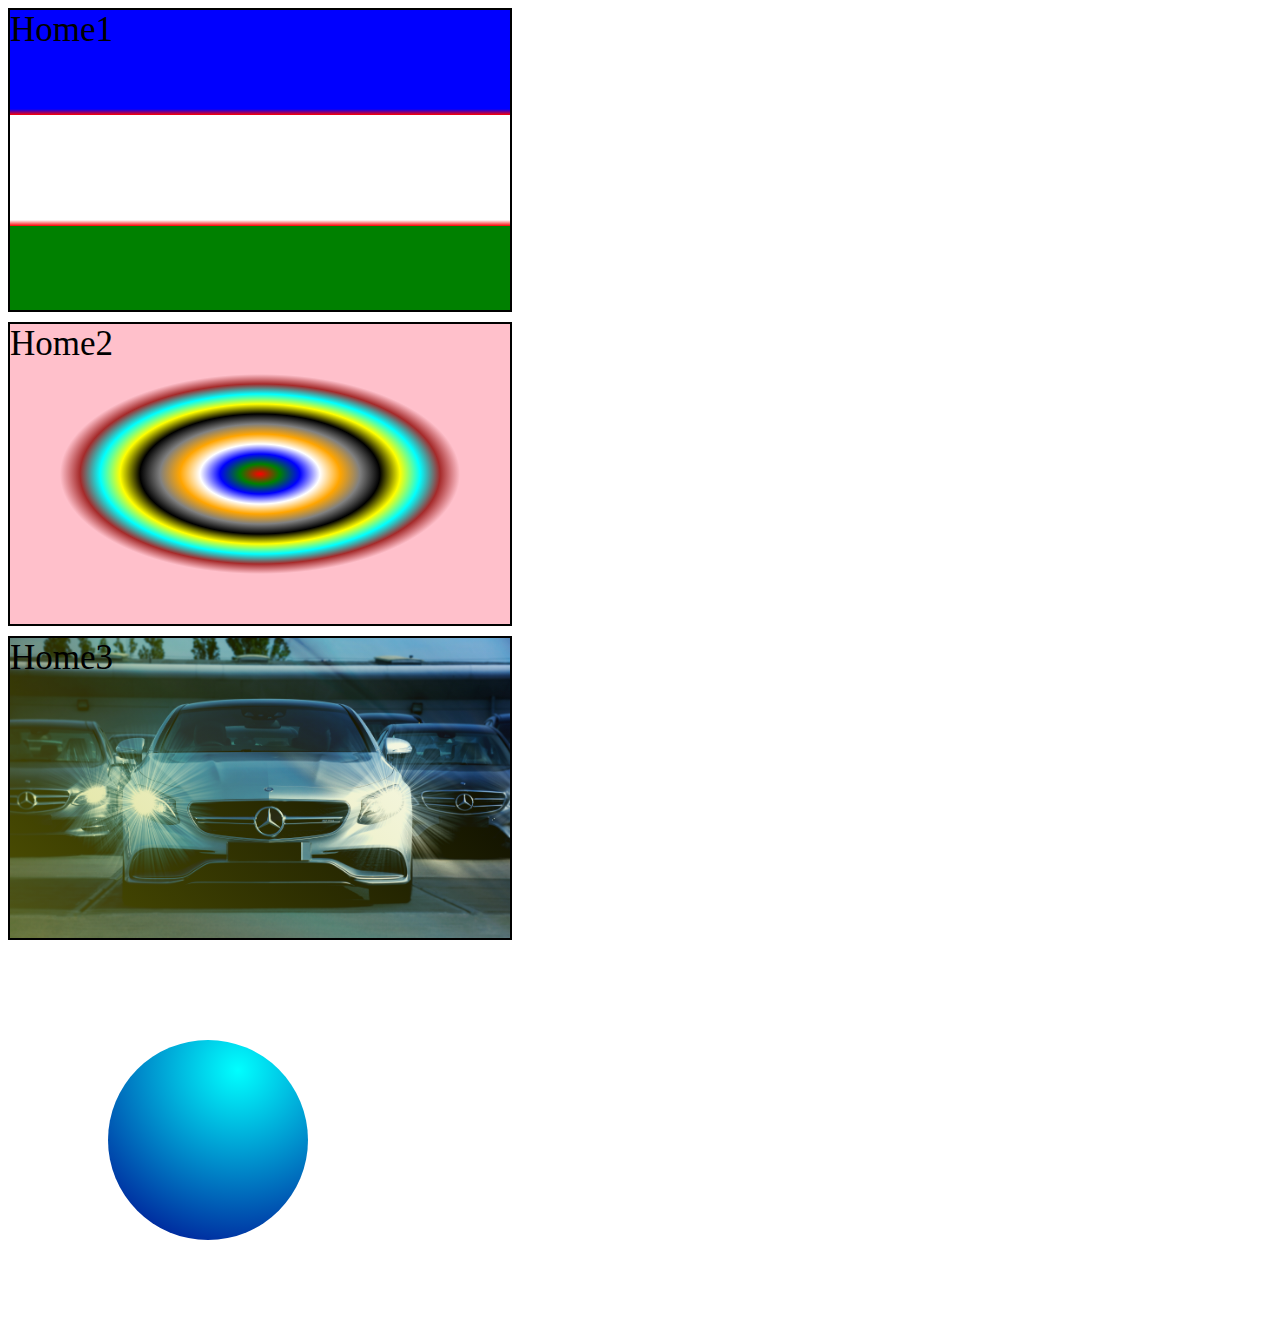
<file: 11-dars/index.html>
<!DOCTYPE html>
<html lang="en">
<head>
    <meta charset="UTF-8">
    <meta http-equiv="X-UA-Compatible" content="IE=edge">
    <meta name="viewport" content="width=device-width, initial-scale=1.0">
    <title>Document</title>
    <link rel="stylesheet" href="./style.css">
</head>
<body>
    <div class="home home1">Home1</div>
    <div class="home home2">Home2</div>
    <div class="home home3">Home3</div>
    <div class="demo"></div>
</body>
</html>
</file>
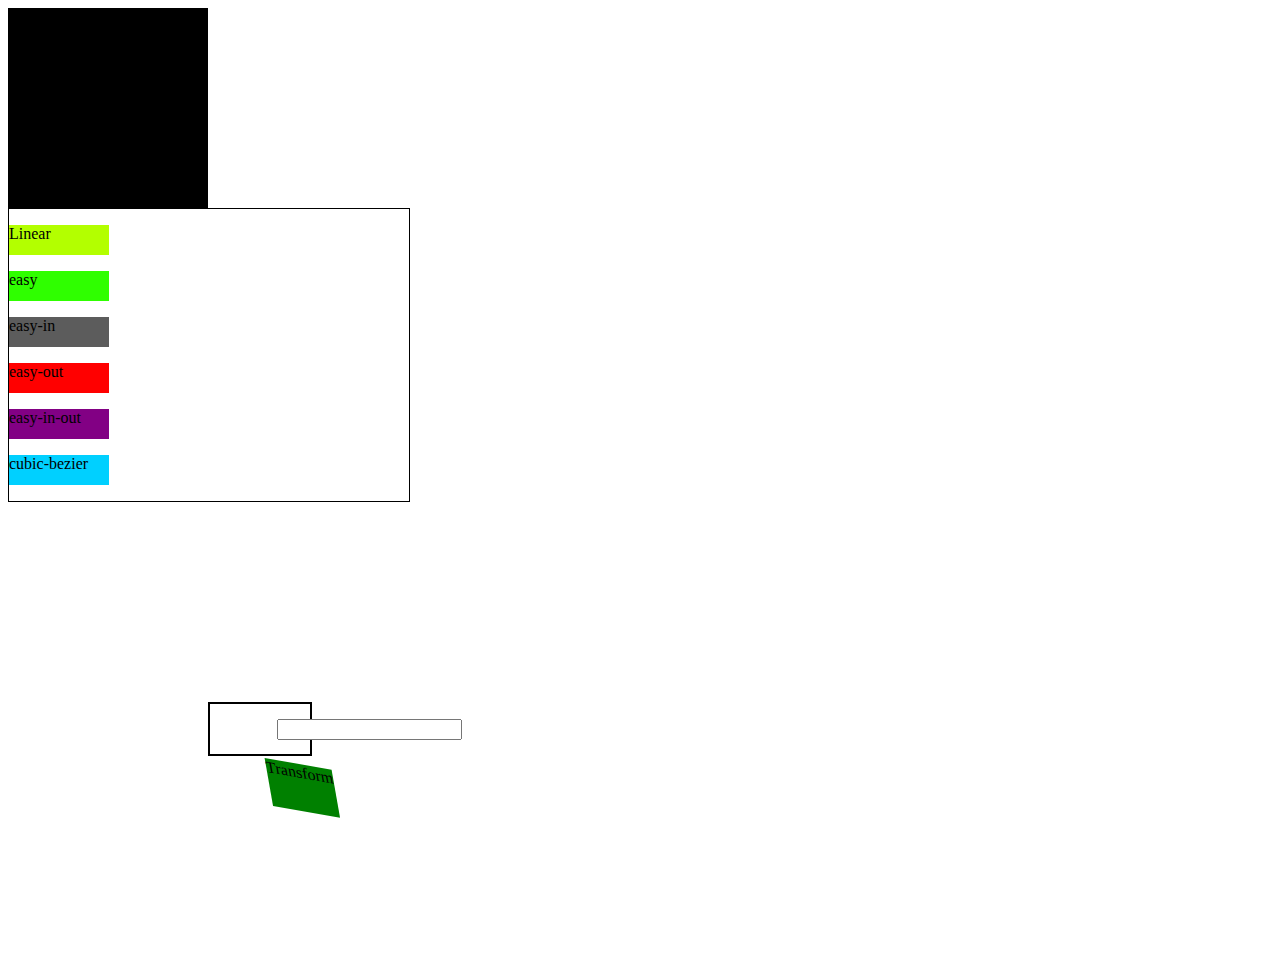
<file: 12-dars/index.html>
<!DOCTYPE html>
<html lang="en">
<head>
    <meta charset="UTF-8">
    <meta http-equiv="X-UA-Compatible" content="IE=edge">
    <meta name="viewport" content="width=device-width, initial-scale=1.0">
    <title>Document</title>
    <link rel="stylesheet" href="./style.css">
</head>
<body>
    <div class="box"></div>
    <div class="home">
        <p class="plar p1">Linear</p>
        <p class="plar p2">easy</p>
        <p class="plar p3">easy-in</p>
        <p class="plar p4">easy-out</p>
        <p class="plar p5">easy-in-out</p>
        <p class="plar p6">cubic-bezier</p>
    </div>
    <div class="main">
        <div class="demo">Transform</div>
        <input type="text">
    </div>
</body>
</html>
</file>
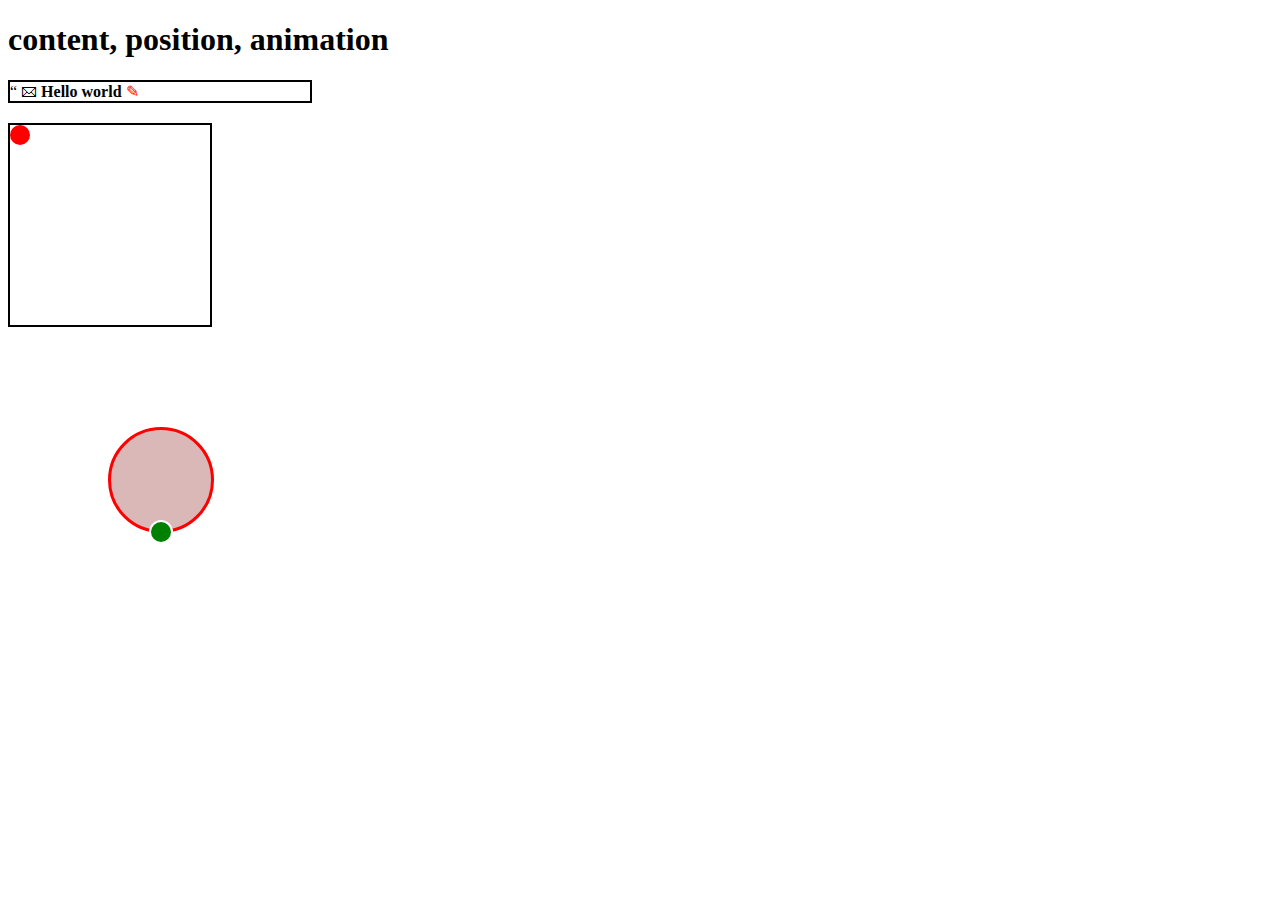
<file: 13-dars/index.html>
<!DOCTYPE html>
<html lang="en">
<head>
    <meta charset="UTF-8">
    <meta http-equiv="X-UA-Compatible" content="IE=edge">
    <meta name="viewport" content="width=device-width, initial-scale=1.0">
    <title>Document</title>
    <link rel="stylesheet" href="./style.css">
</head>
<body>
    <h1>content, position, animation</h1>
    <div class="content salom">
        <span>&#128386;</span>
        <b>Hello world</b>
    </div>
    <div class="box">
        <p></p>
    </div>
    <div class="demo"></div>
</body>
</html>
</file>
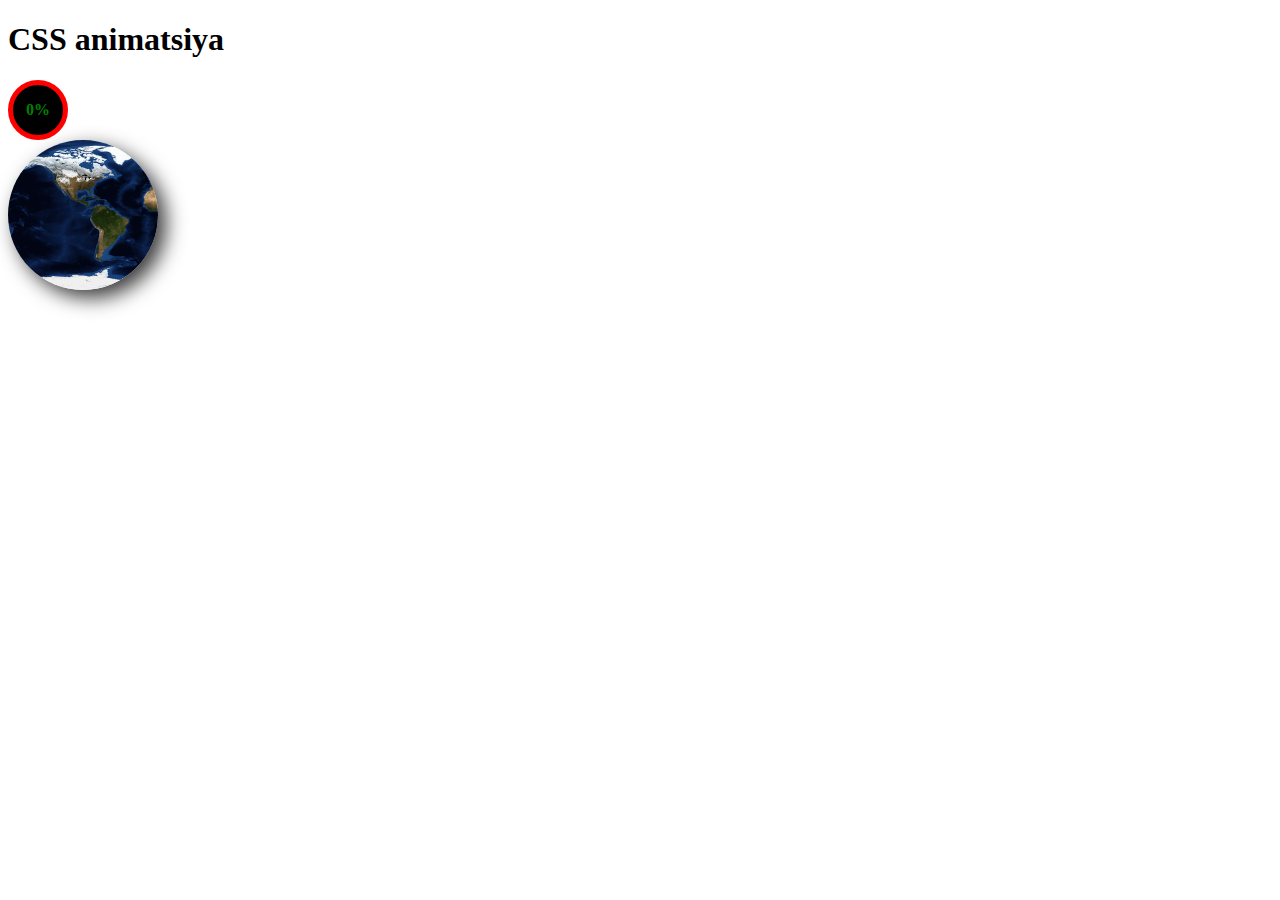
<file: 14-dars/index.html>
<!DOCTYPE html>
<html lang="en">
<head>
    <meta charset="UTF-8">
    <meta http-equiv="X-UA-Compatible" content="IE=edge">
    <meta name="viewport" content="width=device-width, initial-scale=1.0">
    <title>Document</title>
    <link rel="stylesheet" href="./style.css">
</head>
<body>
    <h1>CSS animatsiya</h1>
    <!-- <div class="box">
        <p class="text">Hello world</p>
    </div>
    <div class="box">
        <p class="diract d1">normal</p>
        <p class="diract d2">alternate</p>
        <p class="diract d3">alternate-reverse</p>
        <p class="diract d4">reverse</p>
    </div> -->
    <div class="foiz">
        <b>0%</b>
        <b>10%</b>
        <b>20%</b>
        <b>30%</b>
        <b>40%</b>
        <b>50%</b>
        <b>60%</b>
        <b>70%</b>
        <b>80%</b>
        <b>90%</b>
        <b>100%</b>
    </div>
    <div class="earth"></div>
</body>
</html>
</file>
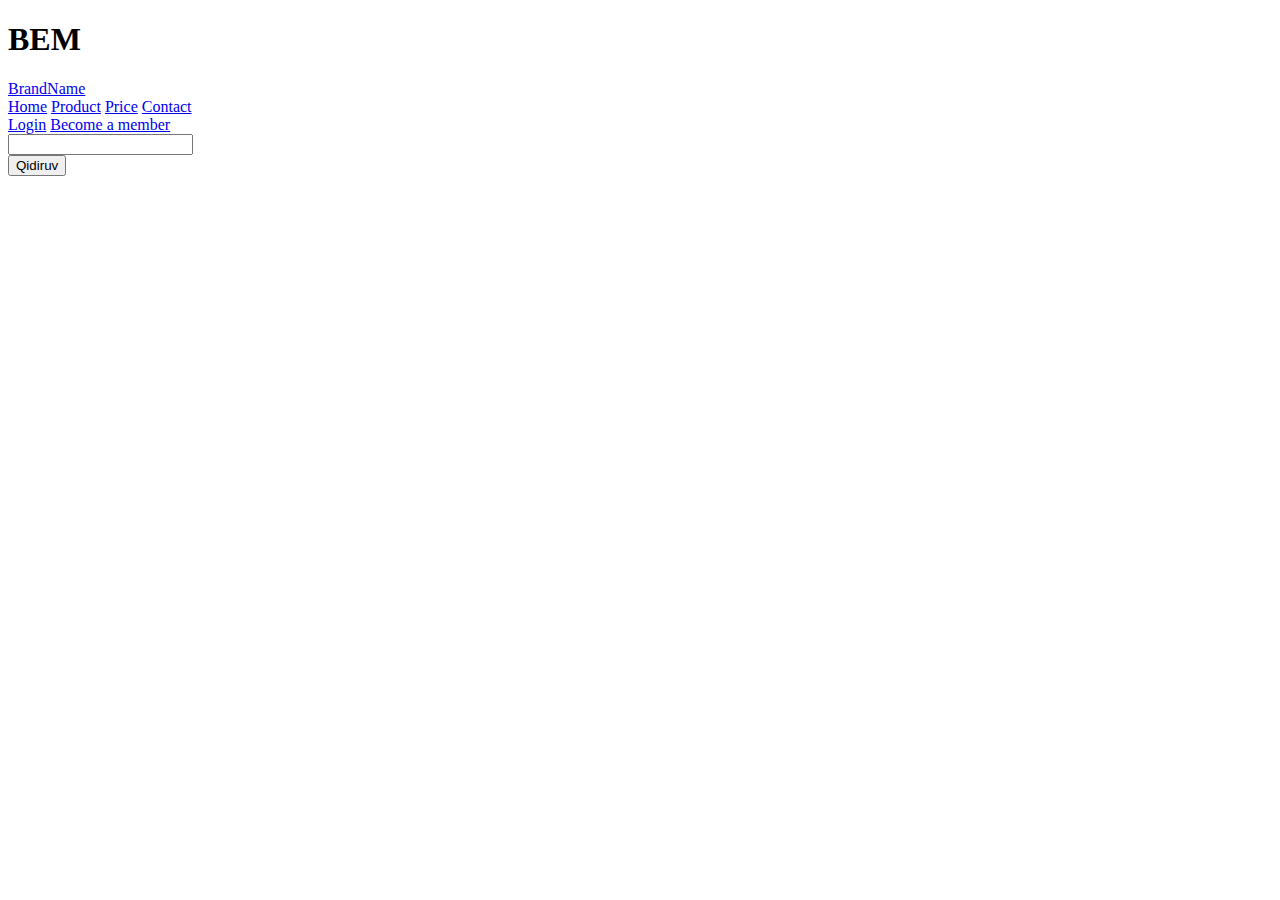
<file: 16-dars/index.html>
<!DOCTYPE html>
<html lang="en">
<head>
    <meta charset="UTF-8">
    <meta http-equiv="X-UA-Compatible" content="IE=edge">
    <meta name="viewport" content="width=device-width, initial-scale=1.0">
    <title>Document</title>
</head>
<body>
    <h1>BEM</h1>
    <div class="navbar">
        <div class="navbar-logo">
            <a href="#">BrandName</a>
        </div>
        <div class="navbar-nav">
            <a href="#" class="navbar-nav__link">Home</a>
            <a href="#">Product</a>
            <a href="#">Price</a>
            <a href="#">Contact</a>
        </div>
        <div class="navbar-login">
            <a href="#">Login</a>
            <a href="#">Become a member</a>
        </div>
    </div>
    <div class="search">
        <div class="input">
            <input type="text">
        </div>
        <div class="search-button">
            <button>Qidiruv</button>
        </div>
    </div>
</body>
</html>
</file>
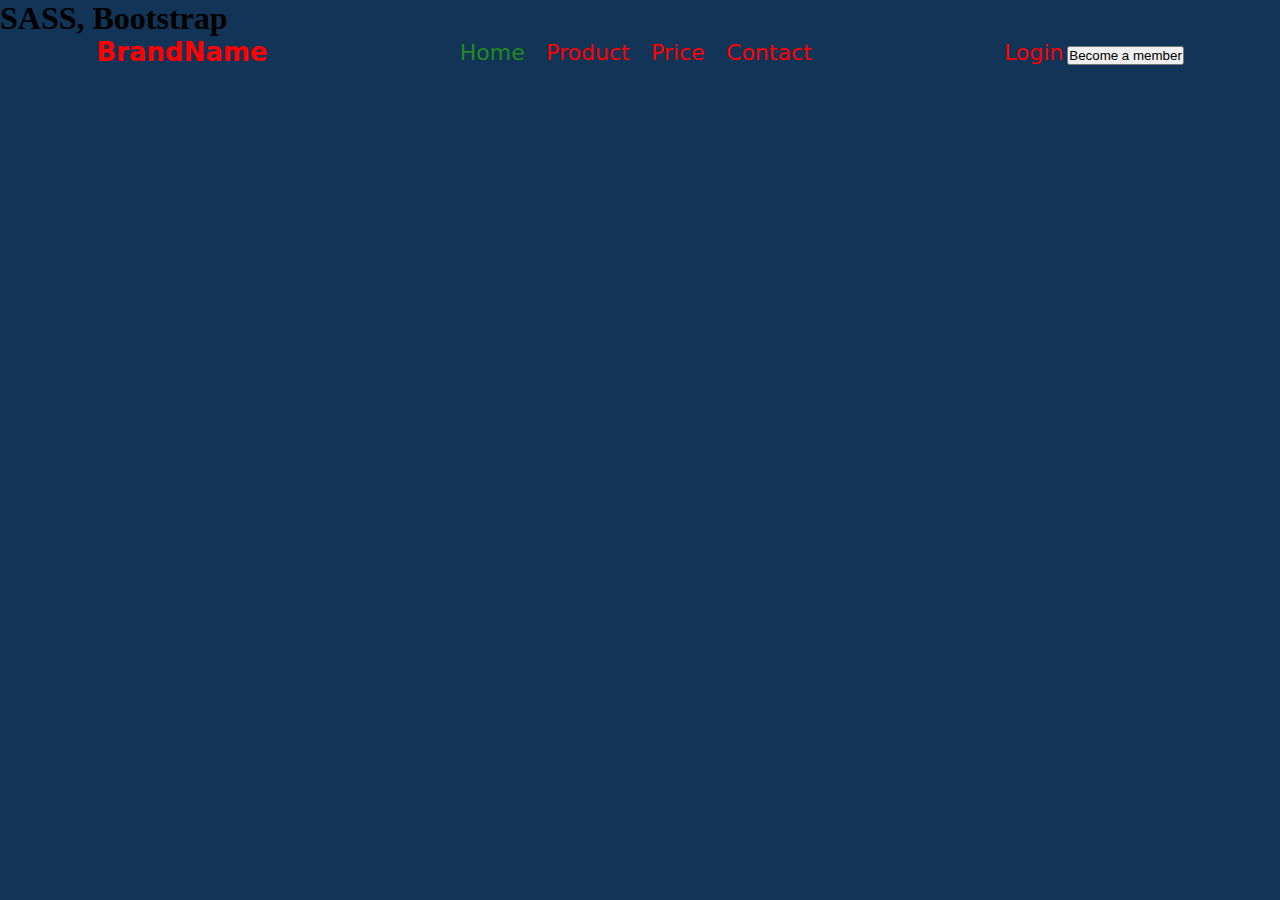
<file: 17-dars/index.html>
<!DOCTYPE html>
<html lang="en">
<head>
    <meta charset="UTF-8">
    <meta http-equiv="X-UA-Compatible" content="IE=edge">
    <meta name="viewport" content="width=device-width, initial-scale=1.0">
    <title>Document</title>
    <link rel="stylesheet" href="./style/css/style.css">
</head>
<body>
    <h1>SASS, Bootstrap</h1>
    <div class="navbar">
        <div class="navbar-logo">
            <a href="#">BrandName</a>
        </div>
        <div class="navbar-nav">
            <a href="#" class="navbar-nav__activ">Home</a>
            <a href="#">Product</a>
            <a href="#">Price</a>
            <a href="#">Contact</a>
        </div>
        <div class="navbar-login">
            <a href="#">Login</a>
            <button>Become a member</button>
        </div>
    </div>
</body>
</html>
</file>
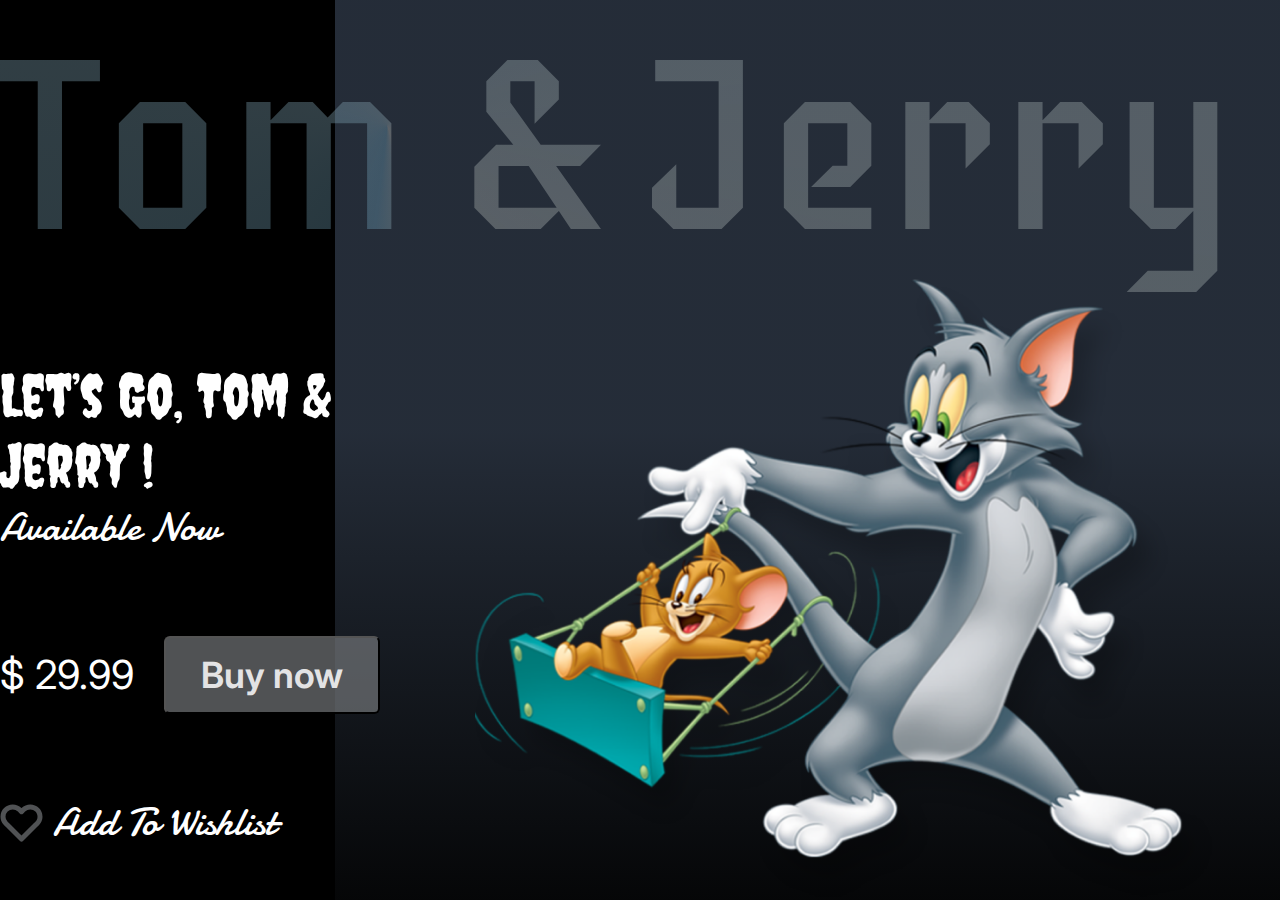
<file: 19-dars/index.html>
<!DOCTYPE html>
<html lang="en">
<head>
    <meta charset="UTF-8">
    <meta http-equiv="X-UA-Compatible" content="IE=edge">
    <meta name="viewport" content="width=device-width, initial-scale=1.0">
    <title>Document</title>
    <link rel="stylesheet" href="./style.css">
    <link rel="preconnect" href="https://fonts.googleapis.com">
    <!-- <link rel="preconnect" href="https://fonts.gstatic.com" crossorigin>
    <link href="https://fonts.googleapis.com/css2?family=Iceberg&display=swap" rel="stylesheet"> -->
</head>
<body>
    <div class="container">
        <h1 class="title">Tom & Jerry</h1>
        <div class="home">
            <div class="home_left">
                <div class="home_left_item1">
                    <p class="sub-title">Let’s Go, Tom & Jerry !</p>
                    <p class="text">Available Now</p>
                </div>
                <div class="home_left_item">
                    <p class="price">$ 29.99</p>
                    <button class="buy_btn">Buy now</button>
                </div>
                <div class="home_left_item">
                    <img src="./heart.svg" alt="">
                    <p class="text">Add To Wishlist</p>
                </div>
            </div>
            <div class="home_right">
                <img class="tom_jerry" src="./img.png" alt="">
            </div>
        </div>
    </div>
</body>
</html>
</file>
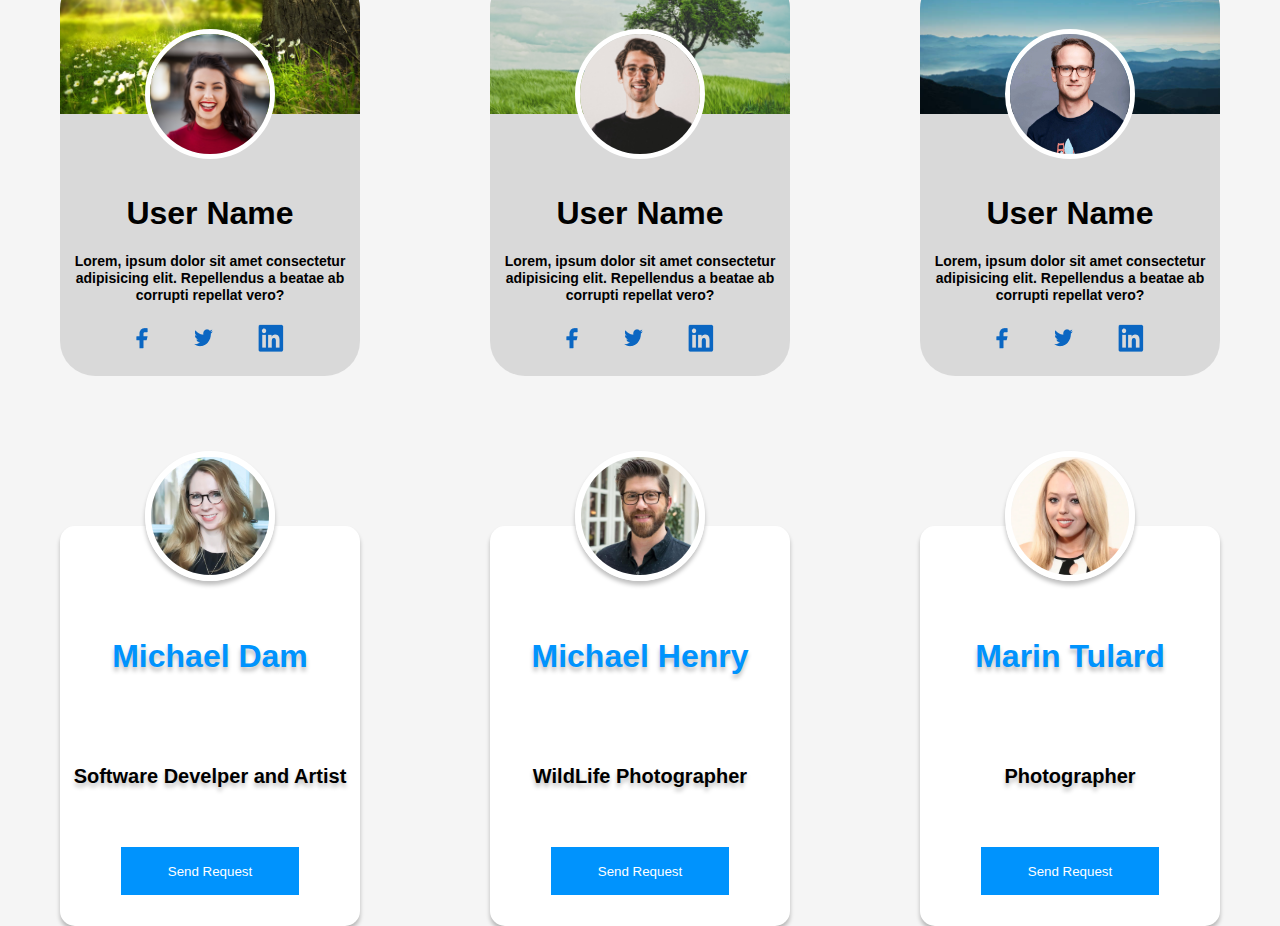
<file: 20-dars/index.html>
<!DOCTYPE html>
<html lang="en">
<head>
    <meta charset="UTF-8">
    <meta http-equiv="X-UA-Compatible" content="IE=edge">
    <meta name="viewport" content="width=device-width, initial-scale=1.0">
    <title>Cards</title>
    <link rel="stylesheet" href="./style/css/style.css">
</head>
<body>
    <div class="container">
        <div class="grid">
            <div class="grid-elements">
                <div class="user_bg"><img src="./images/card1.jpg" alt=""></div>
                <div class="user_pic"><img src="./images/user1.jpg" alt=""></div>
                <p class="user_name">User Name</p>
                <p class="user_description">Lorem, ipsum dolor sit amet consectetur adipisicing elit. Repellendus a beatae ab corrupti repellat vero?</p>
                <div class="social">
                    <a href="#"><img src="./images/icoFacebook.png" alt=""></a>
                    <a href="#"><img src="./images/icoTwitter.png" alt=""></a>
                    <a href="#"><img src="./images/icoLinkedin.png" alt=""></a>
                </div>
            </div>
            <div class="grid-elements">
                <div class="user_bg"><img src="./images/card2.jpg" alt=""></div>
                <div class="user_pic"><img src="./images/user2.jpg" alt=""></div>
                <p class="user_name">User Name</p>
                <p class="user_description">Lorem, ipsum dolor sit amet consectetur adipisicing elit. Repellendus a beatae ab corrupti repellat vero?</p>
                <div class="social">
                    <a href="#"><img src="./images/icoFacebook.png" alt=""></a>
                    <a href="#"><img src="./images/icoTwitter.png" alt=""></a>
                    <a href="#"><img src="./images/icoLinkedin.png" alt=""></a>
                </div>
            </div>
            <div class="grid-elements">
                <div class="user_bg"><img src="./images/card3.jpg" alt=""></div>
                <div class="user_pic"><img src="./images/user3.jpg" alt=""></div>
                <p class="user_name">User Name</p>
                <p class="user_description">Lorem, ipsum dolor sit amet consectetur adipisicing elit. Repellendus a beatae ab corrupti repellat vero?</p>
                <div class="social">
                    <a href="#"><img src="./images/icoFacebook.png" alt=""></a>
                    <a href="#"><img src="./images/icoTwitter.png" alt=""></a>
                    <a href="#"><img src="./images/icoLinkedin.png" alt=""></a>
                </div>
            </div>
            <div class="grid-elements2">
                <div class="user_pic2"><img src="./images/user4.jpg" alt=""></div>
                <p class="user_name">Michael Dam</p>
                <p class="user_description">Software Develper and Artist</p>
                <button>Send Request</button>
            </div>
            <div class="grid-elements2">
                <div class="user_pic2"><img src="./images/user5.jpg" alt=""></div>
                <p class="user_name">Michael Henry</p>
                <p class="user_description">WildLife Photographer</p>
                <button>Send Request</button>
            </div>
            <div class="grid-elements2">
                <div class="user_pic2"><img src="./images/user6.webp" alt=""></div>
                <p class="user_name">Marin Tulard</p>
                <p class="user_description">Photographer</p>
                <button>Send Request</button>
            </div>
        </div>
    </div>
</body>
</html>
</file>
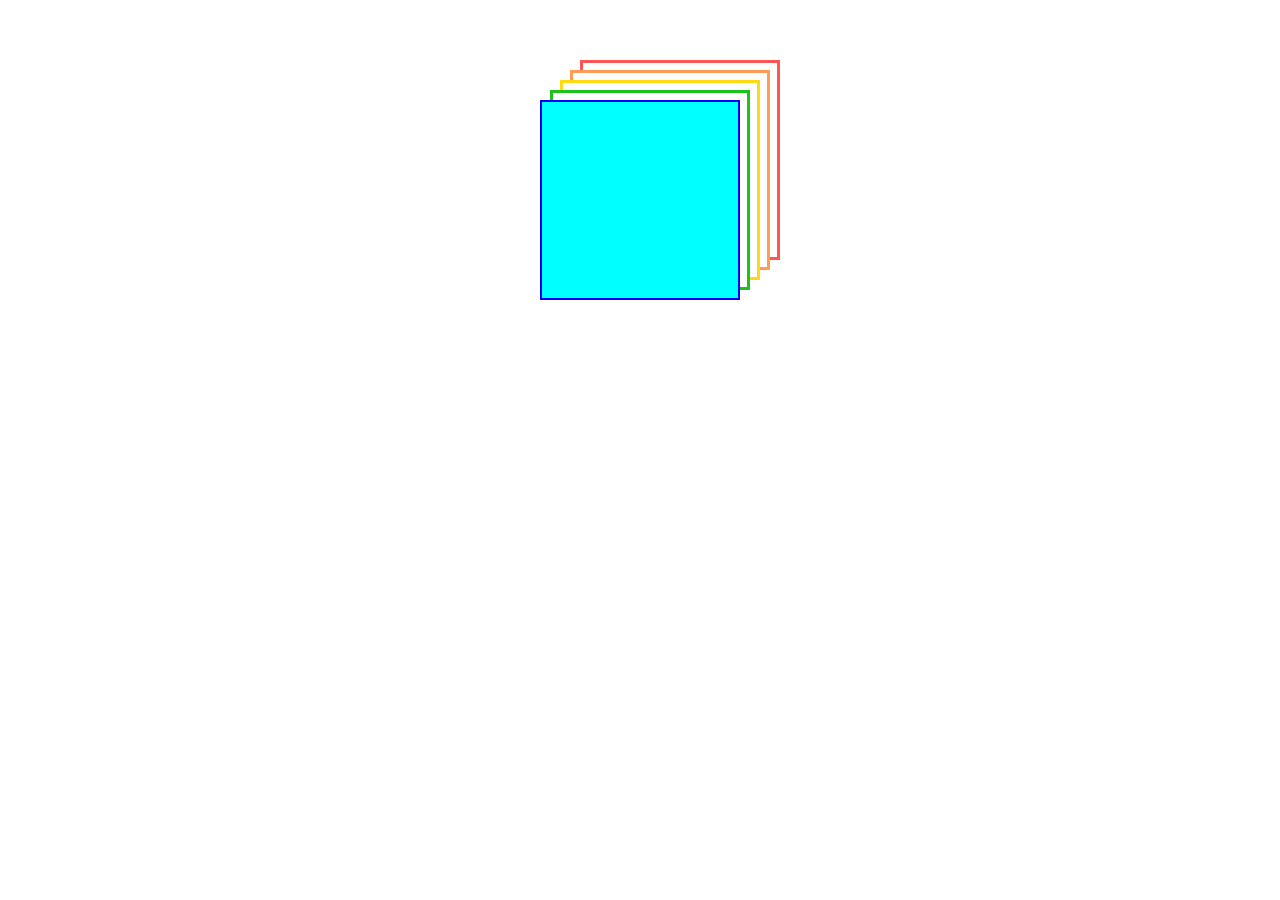
<file: 9-dars/index.html>
<!DOCTYPE html>
<html lang="en">
<head>
    <meta charset="UTF-8">
    <meta http-equiv="X-UA-Compatible" content="IE=edge">
    <meta name="viewport" content="width=device-width, initial-scale=1.0">
    <link rel="stylesheet" href="./css/style.css">
    <title>9-dars</title>
</head>
<body>

    <div class="container">
        <div class="box"></div>
        <!-- <button class="btn">Click</button>
        <a href="" class="btn">Kun.uz</a> -->
    </div>
    
</body>
</html>
</file>
<file: 11-dars/style.css>
.home{
    width: 500px;
    height: 300px;
    border: 2px solid black;
    font-size: 35px;
    margin-bottom: 10px;
}
.home1{
    /* background: linear-gradient( 0deg, red 50%, green 60%, blue); */
    background: linear-gradient(
        to bottom, 
        blue 33%,
        red 35%,
        white 30%,
        white 70%,
        red 72%,
        green 66%
    );
}
.home2{
    background: radial-gradient( 
        ellipse 200px 100px at 50% 50%,
         red, green, blue, white,
         orange, grey, black, yellow,
         aqua, brown, pink
    );
}
.home3{
    background: 
        linear-gradient(45deg, #b3b90571, rgba(0, 36, 81, 0)), 
        url(./rasm.jpg)
    ;
    background-position: center;
    background-size: cover;
    background-repeat: no-repeat;
}
.demo{
    width: 200px;
    height: 200px;
    background: black;
    margin: 100px;
    border-radius: 50%;
    background: radial-gradient( circle at 65% 15%, aqua, darkblue);
}
</file>
<file: 12-dars/style.css>
.box{
    width: 200px;
    height: 200px;
    background: black;
    /* transition: 5s; */
    transition-duration: 1s;
    transition-timing-function: ease-in;
    transition-delay: 2s;
    transition-property: all;
}
.box:hover{
    background: red;
    width: 300px;
}
.home{
    width: 400px;
    border: 1px solid black;
}
.plar{
    width: 100px;
    height: 30px;
    transition-duration: 3s;
}
.p1{
    background-color: #b3ff00;
    transition-timing-function: linear;
}
.p2{
    background-color: #2fff00;
    transition-timing-function: ease;
}
.p3{
    background-color: #5c5c5c;
    transition-timing-function: ease-in;
}
.p4{
    background-color: #ff0000;
    transition-timing-function: ease-out;
}
.p5{
    background-color: #820084;
    transition-timing-function: ease-in-out;
}
.p6{
    background-color: #00d0ff;
    transition-timing-function: cubic-bezier(1, 0.1, 1, 0.41);
}
.home:hover .plar{
    margin-left: 200px;
}

.main{
    width: 100px;
    height: 50px;
    border: 2px solid black;
    margin: 200px;
    display: flex;
    align-items: center;
    /* justify-content: center; */
}
.demo{
    width: 98px;
    height: 48px;
    background: green;
    /* margin-right: 50px; */
    /* transform: translate(50px, 50px); */
    /* transform: translateY(-50px); */
    /* transform: rotate(0deg); */
    /* transform: scale(1, 1); */
    transform: skew(10deg, 10deg) translate(50px, 50px);
    transition: 2s;
}
.demo:hover{
    transform: rotate(360deg);
}
</file>
<file: 13-dars/style.css>
.content{
    border: 2px solid black;
    width: 300px;
}
/* before va after */
.content::before{
    /* content: attr(class); */
    /* content: "hello world"; */
    content: open-quote;
}
.content::after{
    /* content: close-quote; */
    content: "\270E";
    color: red;
}
.box{
    width: 200px;
    height: 200px;
    border: 2px solid black;
    margin-top: 20px;
    position: relative;
}
.box p{
    width: 20px;
    height: 20px;
    background: red;
    border-radius: 50%;
    margin: 0;
    /* position: static; */
    /* position: sticky; */
    position: absolute;
    /* position: fixed; */
    /* position: relative; */
    top: 0;
    left: 0px;
}
.demo{
    width: 100px;
    height: 100px;
    border: 3px solid red;
    margin: 100px;
    border-radius: 50%;
    background: #cd9c9cb6;
    position: relative;
}
.demo::after{
    content: "";
    width: 20px;
    height: 20px;
    background: green;
    display: block;
    position: absolute;
    bottom: -14px;
    left: 38px;
    border-radius: 50%;
    border: 2px solid white;
}
</file>
<file: 14-dars/style.css>
.box{
    width: 300px;
    height: 300px;
    border: 2px solid black;
}
.text{
    background: red;
    width: 100px;
    height: 50px;
    display: flex;
    align-items: center;
    justify-content: center;
    color: white;
    padding: 0;
    margin: 0;
    animation-name: anima;
    animation-duration: 4s;
    animation-iteration-count: infinite;
    animation-timing-function: linear;
    animation-direction: normal;
    animation-play-state: running;
    animation-delay: 1s;
    animation-fill-mode: none;
}
.text:hover{
    animation-play-state: paused;
}

@keyframes anima {
    0%,100%{
        transform: translate(0, 0);
    }
    25%{
        transform: translate(200px, 0);
    }
    50%{
        transform: translate(200px, 250px);
    }
    75%{
        transform: translate(0, 250px);
    }
}

.diract{
    width: 150px;
    height: 50px;
    background: red;
    display: flex;
    align-items: center;
    justify-content: center;
    color: white;
    animation: direct 3s linear infinite;
}
.d1{ animation-direction: normal;}
.d2{ animation-direction: alternate;}
.d3{ animation-direction: alternate-reverse;}
.d4{ animation-direction: reverse;}
@keyframes direct {
    from{
        transform: translateX(0px);
    }
    to{
        transform: translateX(150px);
    }
}
.foiz{
    width: 50px;
    height: 50px;
    border: 5px solid red;
    border-radius: 50%;
    background: black;
    overflow: hidden;
}
.foiz b{
    width: 50px;
    height: 50px;
    color: green;
    display: flex;
    align-items: center;
    justify-content: center;
    animation-name: load;
    animation-duration: 11s;
    animation-iteration-count: infinite;
    animation-timing-function: steps(11, end);
}
@keyframes load {
    100%{
        transform: translateY(-550px);
    }
}
.earth{
    width: 150px;
    height: 150px;
    background: url(./01-3.jpg);
    background-size: 300px ;
    border-radius: 50%;
    box-shadow: 8px 8px 20px #000000c5;
    animation: spin 4s linear infinite;
    animation-direction: normal;
}
@keyframes spin {
    from{
        background-position-x: 0;
    }
    to{
        background-position-x: 300px;
    }
}
</file>
<file: 17-dars/style/css/style.css>
* {
  padding: 0;
  margin: 0;
  box-sizing: border-box;
}

body {
  background: #123456;
}

.navbar {
  display: flex;
  align-items: center;
  justify-content: space-around;
}
.navbar .navbar-logo a {
  font-size: 26px;
  font-weight: 600;
  color: red;
  font-family: system-ui, sans-serif;
  text-decoration: none;
}
.navbar-nav {
  display: flex;
  align-items: center;
  justify-content: space-between;
  flex-grow: 0.1;
}
.navbar-nav a {
  font-size: 22px;
  font-weight: 500;
  color: red;
  font-family: system-ui, sans-serif;
  text-decoration: none;
}
.navbar-nav__activ {
  color: forestgreen !important;
}
.navbar-login a {
  font-size: 22px;
  font-weight: 500;
  color: red;
  font-family: system-ui, sans-serif;
  text-decoration: none;
}
</file>
<file: 19-dars/style.css>
/* "Iceberg", "Inter", "Damion" internetdan yuklab olish */
@import url('https://fonts.googleapis.com/css2?family=Iceberg&display=swap');
@import url('https://fonts.googleapis.com/css2?family=Inter&display=swap');
@import url('https://fonts.googleapis.com/css2?family=Damion&display=swap');
/* "Creepster" fayl orqali ishlatish */
@font-face {
    font-family: "Creepster";
    src: url(./Creepster-Regular.ttf);
}
*{
    padding: 0;
    margin: 0;
    box-sizing: border-box;
    color: white;
}
body{
    background: black;
    overflow: hidden;
}
.container{
    max-width: 1440px;
    margin: 0 auto;
}
.home{
    display: grid;
    grid-template-columns: 1.1fr 2fr;
    justify-items: center;
    align-items: end;
    height: 100vh;
    max-height: 1200px;
}
.home_left{
    display: flex;
    flex-direction: column;
    justify-content: space-between;
    height: 60%;
    padding-bottom: 50px;
}
.home_right{
    display: flex;
    align-items: flex-end;
    height: 100%;
    position: relative;
}
.home_right::before{
    content: "";
    background: linear-gradient(180deg, rgba(56, 68, 86, 0.65) 48.04%, rgba(39, 45, 54, 0.1365) 100%);
    display: block;
    position: absolute;
    height: 100%;
    width: 100vw;
    z-index: -1;
    left: -140px;
}
.home_left_item{
    display: flex;
    align-items: center;
    grid-gap: 10px;
}
.title{
    font-family: 'Iceberg';
    font-style: normal;
    font-weight: 400;
    font-size: 245px;
    line-height: 300px;
    background: conic-gradient(from 186.44deg at 31.29% 41.9%, rgba(146, 216, 247, 0.25) 0deg, rgba(119, 123, 125, 0.67) 337.16deg, rgba(146, 216, 247, 0.25) 360deg);
    -webkit-background-clip: text;
    -webkit-text-fill-color: transparent;
    background-clip: text;
    text-fill-color: transparent;
    mix-blend-mode: normal;
    position: absolute;
}
.sub-title{
    font-family: 'Creepster';
    font-style: normal;
    font-weight: 400;
    font-size: 60px;
    line-height: 70px;
    color: #FFFFFF;
}
.text{
    font-family: 'Damion';
    font-style: normal;
    font-weight: 400;
    font-size: 40px;
    line-height: 55px;
    color: #FFFFFF;
}
.price{
    font-family: 'Inter';
    font-style: normal;
    font-weight: 400;
    font-size: 40px;
    line-height: 48px;
    color: #FFFFFF;
}
.buy_btn{
    font-family: 'Inter';
    font-style: normal;
    font-weight: 633;
    font-size: 36px;
    line-height: 44px;
    color: rgba(255, 255, 255, 0.85);
    font-variation-settings: 'slnt' 0;
    mix-blend-mode: normal;
    background: rgba(119, 123, 125, 0.67);
    border-radius: 5.8587px;
    padding: 15px 35px;
    margin-left: 20px;
}
.tom_jerry{
    height: 650px;
}
</file>
<file: 20-dars/style/css/style.css>
* {
  padding: 0;
  margin: 0;
  box-sizing: border-box;
  font-family: sans-serif;
}

body {
  background: #f5f5f5;
}

a {
  text-decoration: none;
}

button {
  cursor: pointer;
}

img {
  width: 100%;
}

.container {
  max-width: 1440px;
  margin: 0 auto;
  display: flex;
  align-items: center;
  justify-content: center;
  height: 100vh;
}

.grid {
  display: grid;
  grid-template-columns: 1fr 1fr 1fr;
  grid-gap: 50px 10px;
  justify-items: center;
  width: 100%;
}
.grid .grid-elements {
  width: 300px;
  height: auto;
  background: #D9D9D9;
  border-radius: 35px;
  position: relative;
  display: grid;
  grid-template-columns: 1fr;
  justify-items: center;
  padding-bottom: 20px;
}
.grid .grid-elements2 {
  width: 300px;
  height: auto;
  border-radius: 35px;
  position: relative;
  display: grid;
  grid-template-columns: 1fr;
  grid-template-rows: 180px 120px 120px 50px;
  align-items: center;
  justify-items: center;
  padding-bottom: 30px;
}
.grid .grid-elements2::before {
  content: "";
  background: white;
  position: absolute;
  bottom: 0;
  width: 100%;
  height: 80%;
  box-shadow: 0px 4px 4px rgba(0, 0, 0, 0.25);
  border-radius: 15px;
  z-index: -1;
}
.grid .grid-elements2 .user_name {
  color: #0093FD;
  text-shadow: 0px 4px 4px rgba(0, 0, 0, 0.25);
}
.grid .grid-elements2 .user_description {
  font-weight: 600;
  font-size: 20px;
  line-height: 24px;
  text-shadow: 0px 4px 4px rgba(0, 0, 0, 0.25);
}
.grid .grid-elements2 button {
  width: 180px;
  height: 50px;
  background: #0093FD;
  color: #FFFFFF;
  border: 1px solid #FFFFFF;
}
.grid .user_bg {
  width: 100%;
  height: 140px;
  display: flex;
  align-items: center;
  justify-content: center;
  overflow: hidden;
  border-radius: 35px 35px 0 0;
  margin-bottom: 80px;
}
.grid .user_bg img {
  width: 100%;
  height: auto;
}
.grid .user_pic {
  width: 130px;
  height: 130px;
  overflow: hidden;
  border: 5px solid white;
  border-radius: 50%;
  position: absolute;
  top: 55px;
}
.grid .user_pic2 {
  width: 130px;
  height: 130px;
  border-radius: 50%;
  border: 6px solid #FFFFFF;
  box-shadow: 0px 4px 4px rgba(0, 0, 0, 0.25);
  overflow: hidden;
}
.grid .user_name {
  font-style: normal;
  font-weight: 800;
  font-size: 32px;
  line-height: 39px;
  display: flex;
  align-items: center;
  text-align: center;
  color: #000000;
  margin-bottom: 20px;
}
.grid .user_description {
  font-style: normal;
  font-weight: 600;
  font-size: 14px;
  line-height: 17px;
  display: flex;
  align-items: center;
  text-align: center;
  color: #000000;
  margin-bottom: 20px;
}
.grid .social {
  display: flex;
  align-items: center;
  justify-content: space-evenly;
  width: 80%;
}
</file>
<file: 9-dars/css/style.css>
* {
    margin: 0;
    padding: 0;
    box-sizing: border-box;
}

ul {
    list-style: none;
}

a {
    text-decoration: none;
}

.container {
    width: 1200px;
    margin: 0 auto;
    padding: 0 20px;
}

.box {
    /* width: 200px;
    height: 200px;
    margin: 0 auto;
    margin-top: 100px;
    background-color: dodgerblue; */
    /* border-radius: 10px; */
    /* border-top-left-radius: 20px;
    border-top-right-radius: 60px;
    border-bottom-right-radius: 20px;
    border-bottom-left-radius: 60px; */
    /* border-radius: 20px 20px 0 0; */
    /* border: 3px solid red; */
    /* border-style: solid;
    border-color: gold; */
    /* border-width: 10px; */
    /* border-top-width: 20px;
    border-left-width: 10px;
    border-right-width: 30px;
    border-bottom-width: 5px;
    border-top-color: black;
    border-right-color: aqua;
    border-bottom-color: red;
    border-left-color: orange;
    border-top-style: dashed; */
    /* border: 2px solid darkblue; */
    /* opacity: 1; */
    /* transition: all 1s ease; */
}

/* .box:hover {
    border-radius: 10px;
    background-color: red;
    cursor: pointer;
}

.box:active {
    background-color: black;
}

.box:hover + .title {
    color: gold;
}

.title {
    color: aqua;
}

.title:hover {
    color: red;
} */

/* .btn {
    margin-top: 100px;
    padding: 15px 51px;
    color: #458FF6;
    font-size: 18px;
    border-radius: 55px;
    border: 2px solid #458FF6;
    background-color: transparent;
    cursor: pointer;
}

.btn:hover {
   opacity: 0.7;
}

.btn:active {
    opacity: 0.2;
} */

.box {
    width: 200px;
    height: 200px;
    margin: 0 auto;
    margin-top: 100px;
    background-color: aqua;
    /* box-shadow: 80px -60px 10px 10px red, -60px 40px 10px 10px gold, 80px 50px 10px 10px dodgerblue; */
    box-shadow: blue 0px 0px 0px 2px inset, rgb(255, 255, 255) 10px -10px 0px -3px, rgb(31, 193, 27) 10px -10px, rgb(255, 255, 255) 20px -20px 0px -3px, rgb(255, 217, 19) 20px -20px, rgb(255, 255, 255) 30px -30px 0px -3px, rgb(255, 156, 85) 30px -30px, rgb(255, 255, 255) 40px -40px 0px -3px, rgb(255, 85, 85) 40px -40px;
}
</file>
